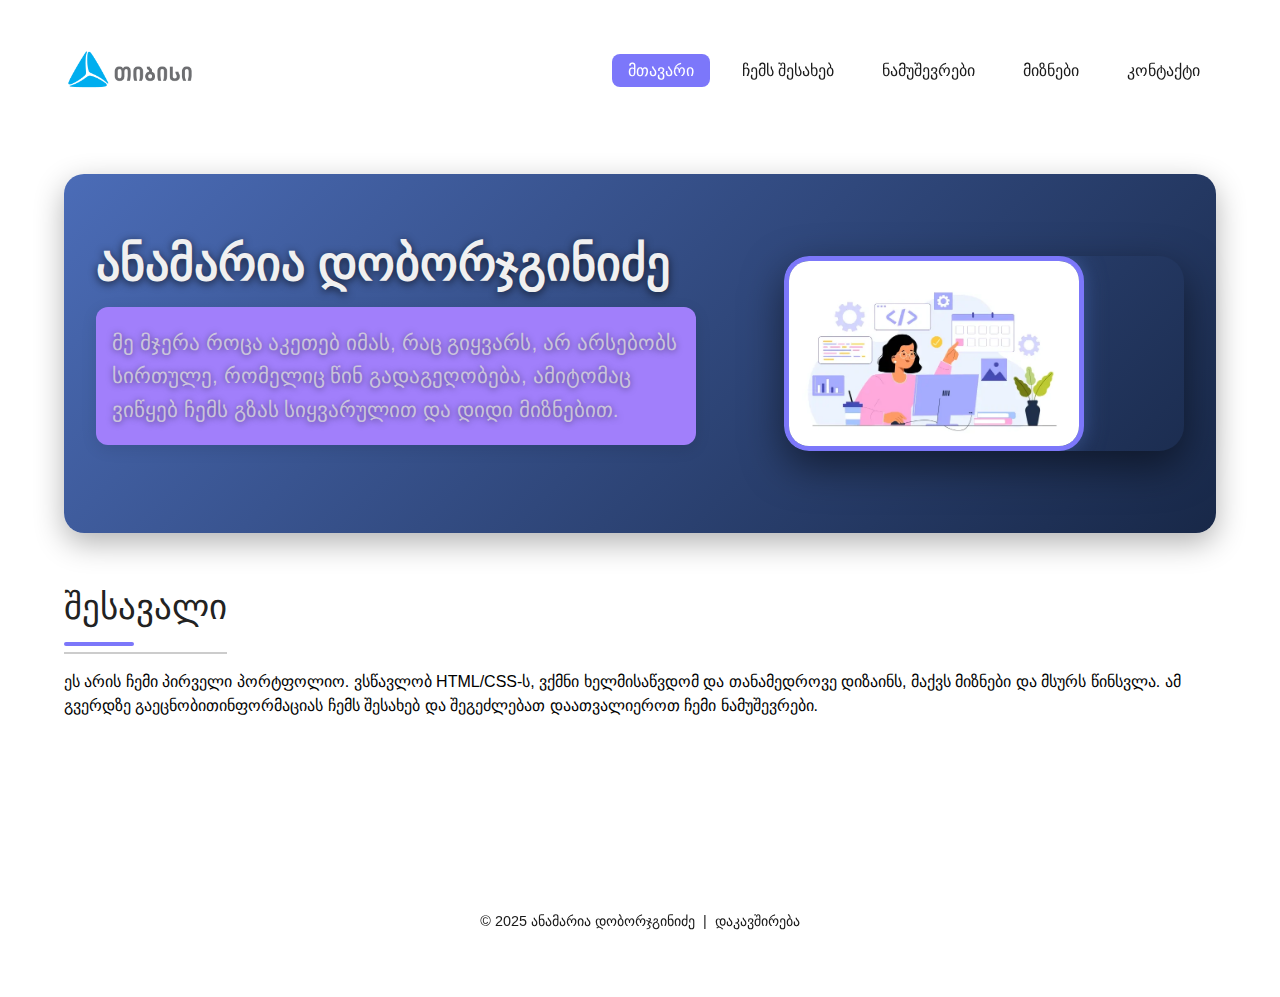
<file: final-project/index.html>
<!DOCTYPE html>
<html lang="ka">
<head>
  <meta charset="UTF-8" />
  <meta name="viewport" content="width=device-width,initial-scale=1.0" />
  <title>ანამარია დობორჯგინიძე | პორტფოლიო</title>
  <link rel="preconnect" href="https://fonts.googleapis.com" />
  <link rel="stylesheet" href="style/style.css"/>
  <link rel="stylesheet" href="style/reset.css"/>
</head>
<body>
  <header>
    <div class="navbar container">
      <a class="logo" href="https://education.tbcbank.ge" target="_blank" aria-label="თიბისის განათლების გვერდი">
        <img src="imiges/თიბისი (1).png" alt="თიბისი ლოგო">
      </a>
      <nav>
        <ul>
          <li><a href="index.html" class="active">მთავარი</a></li>
          <li><a href="../pages/about.html">ჩემს შესახებ</a></li>
          <li><a href="../pages/works.html">ნამუშევრები</a></li>
          <li><a href="../pages/goals.html">მიზნები</a></li>
          <li><a href="../pages/contact.html">კონტაქტი</a></li>
        </ul>
      </nav>
    </div>
  </header>

  <main class="container">
    <section class="hero">
      <div class="text">
        <h1> ანამარია დობორჯგინიძე</h1>
        <div class="quote">
          <p>მე მჯერა როცა აკეთებ იმას, რაც გიყვარს, არ არსებობს სირთულე, რომელიც წინ გადაგეღობება, ამიტომაც ვიწყებ ჩემს გზას სიყვარულით და დიდი მიზნებით.</p>
        </div>
        <p style="margin-top:1.5rem;">
          
        </p>
      </div>
      <div class="image-wrapper">
        <img src="imiges/Website-Developer-Girl-Character-Illustration-700.webp" alt="ანამარია დობორჯგინიძე" class="profile-img">
      </div>
    </section>

    <section class="section">
      <div class="section-title">
        <h2> შესავალი</h2>
      </div>
      <p>ეს არის ჩემი პირველი პორტფოლიო. ვსწავლობ HTML/CSS-ს, ვქმნი ხელმისაწვდომ და თანამედროვე დიზაინს, მაქვს მიზნები და მსურს წინსვლა. ამ გვერდზე გაეცნობითინფორმაციას ჩემს შესახებ და შეგეძლებათ დაათვალიეროთ ჩემი ნამუშევრები.</p>
    </section>
  </main>

  <footer>
    <div class="container">
      <p>© 2025 ანამარია დობორჯგინიძე &nbsp;|&nbsp; <a href="contact.html" style="color:inherit;">დაკავშირება</a></p>
    </div>
  </footer>
</body>
</html>
</file>
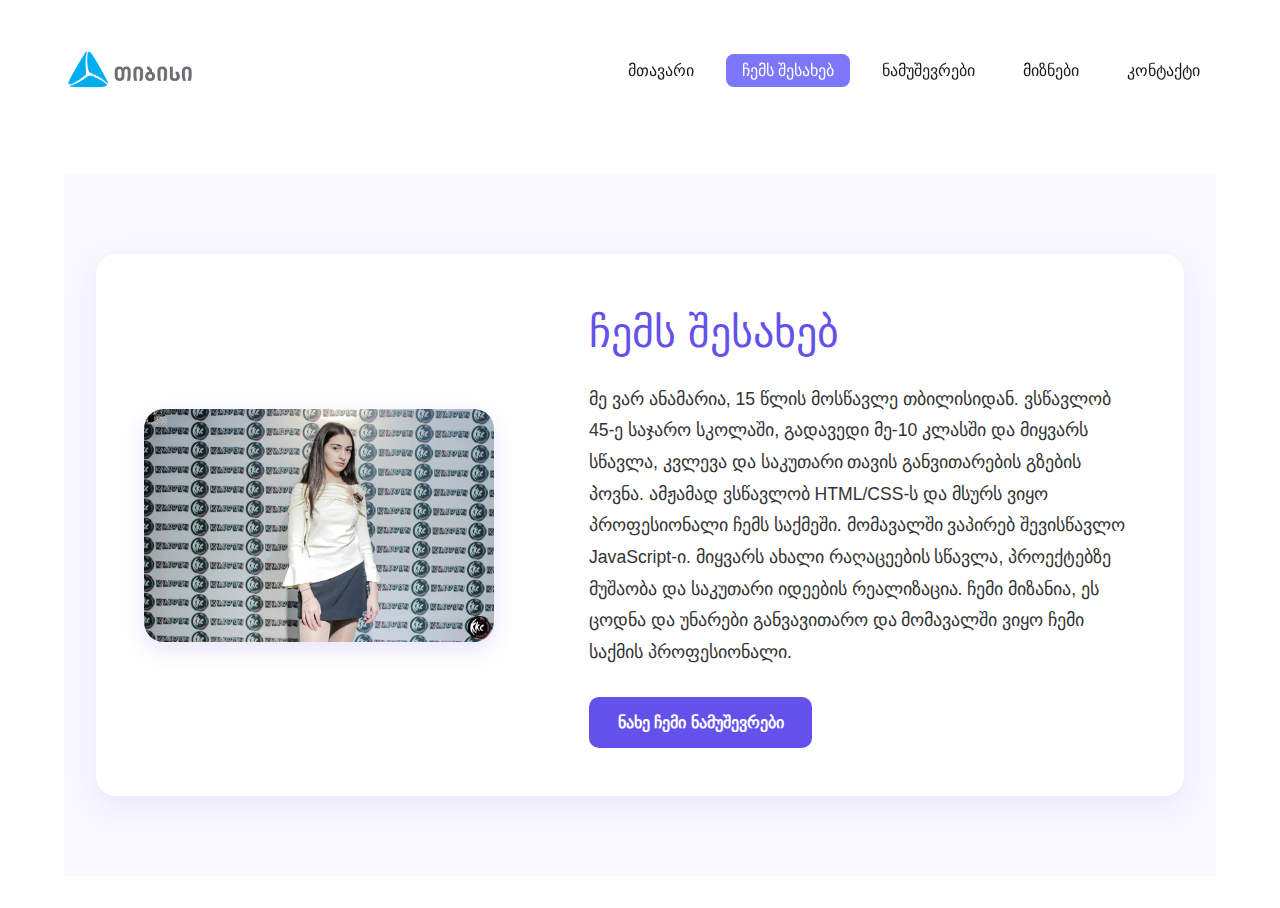
<file: final-project/pages/about.html>
<!DOCTYPE html>
<html lang="ka">
<head>
  <meta charset="UTF-8" />
  <meta name="viewport" content="width=device-width,initial-scale=1.0" />
  <title>ჩემს შესახებ | ანამარია დობორჯგინიძე</title>
  <link rel="stylesheet" href="../style/style.css"/>
  <link rel="stylesheet" href="../style/reset.css"/>
</head>
<body>
  <header>
    <div class="navbar container">
      <a class="logo" href="https://education.tbcbank.ge" target="_blank" aria-label="თიბისის განათლების გვერდი">
        <img src="../imiges/თიბისი (1).png" alt="თიბისი ლოგო">
      </a>
      <nav>
        <ul>
          <li><a href="../index.html">მთავარი</a></li>
          <li><a href="/pages/about.html " class="active">ჩემს შესახებ</a></li>
          <li><a href="../pages/works.html">ნამუშევრები</a></li>
          <li><a href="../pages/goals.html">მიზნები</a></li>
          <li><a href="../pages/contact.html">კონტაქტი</a></li>
        </ul>
      </nav>
    </div>
  </header>

  <main class="container">
  <section class="section about-clean">
  <div class="about-wrapper">
    <div class="about-photo">
      <img src="../imiges/26.02.2025 17.00 -1 kamerton (166).jpg" alt="ანამარია დობორჯგინიძე">
    </div>
    <div class="about-content">
      <h2>ჩემს შესახებ</h2>
      <p>
        მე ვარ ანამარია, 15 წლის მოსწავლე თბილისიდან. ვსწავლობ 45-ე საჯარო სკოლაში, გადავედი მე-10 კლასში და მიყვარს სწავლა, კვლევა და საკუთარი თავის განვითარების გზების პოვნა.  
        ამჟამად ვსწავლობ HTML/CSS-ს და მსურს ვიყო პროფესიონალი ჩემს საქმეში. მომავალში ვაპირებ შევისწავლო JavaScript-ი.  
        მიყვარს ახალი რაღაცეების სწავლა, პროექტებზე მუშაობა და საკუთარი იდეების რეალიზაცია.  
        ჩემი მიზანია, ეს ცოდნა და უნარები განვავითარო და მომავალში ვიყო ჩემი საქმის პროფესიონალი.
      </p>
      <a href="works.html" class="btn">ნახე ჩემი ნამუშევრები</a>
    </div>
  </div>
</section>
</main>
</body>
</html>
</file>
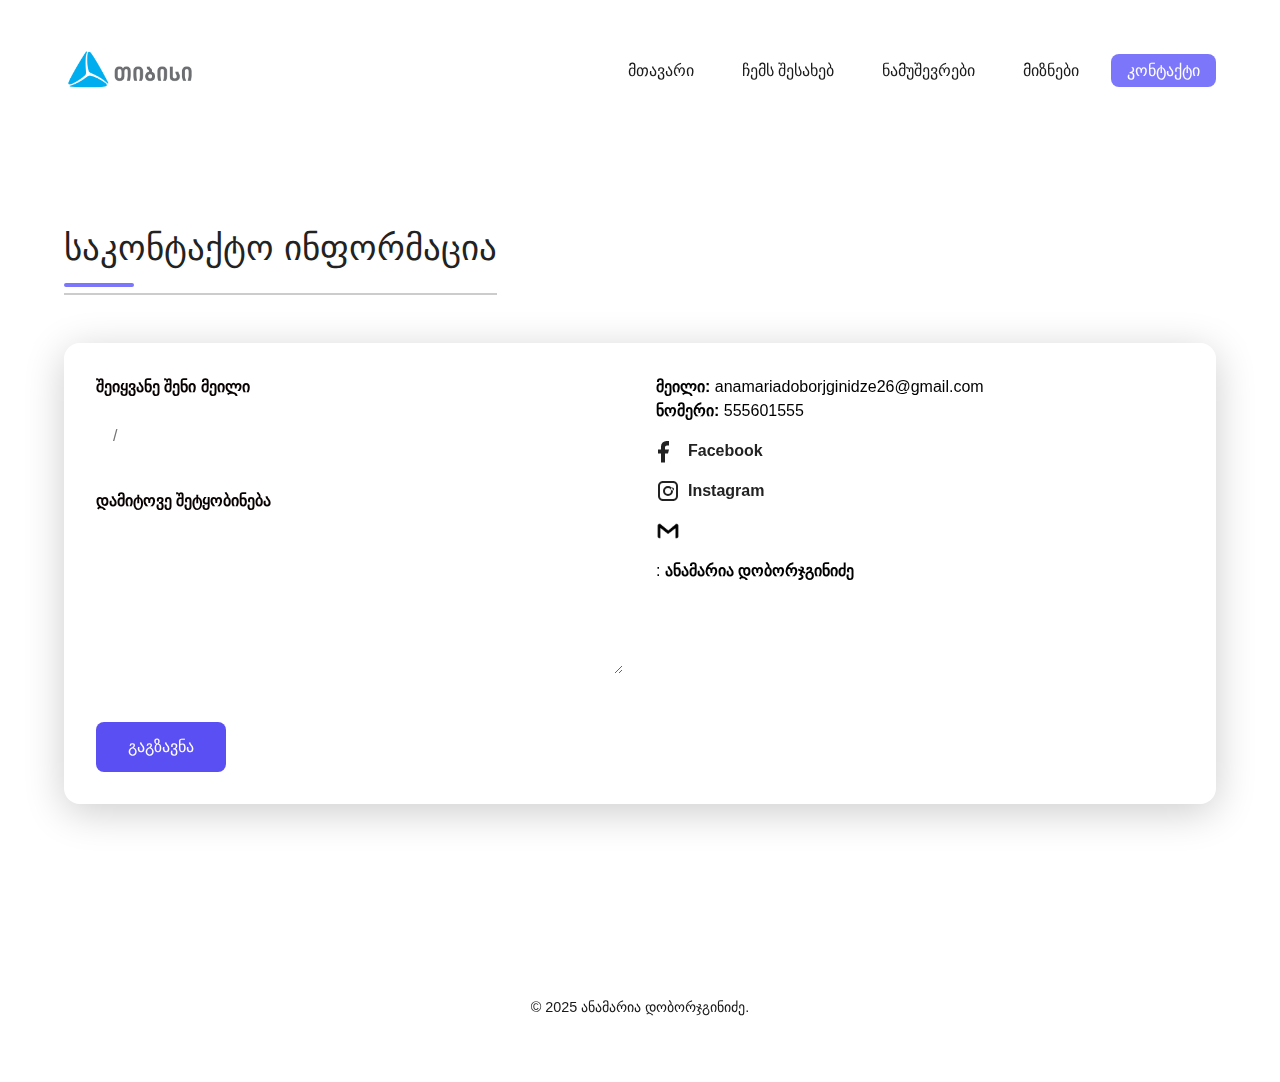
<file: final-project/pages/contact.html>
<!DOCTYPE html>
<html lang="ka">
<head>
  <meta charset="UTF-8" />
  <meta name="viewport" content="width=device-width,initial-scale=1.0" />
  <title>კონტაქტი</title>
  <link rel="stylesheet" href="../style/style.css"/>
  <link rel="stylesheet" href="../style/reset.css"/>
</head>
<body>
  <header>
    <div class="navbar container">
      <a class="logo" href="https://education.tbcbank.ge" target="_blank" aria-label="თიბისის განათლების გვერდი">
        <img src="../imiges/თიბისი (1).png" alt="თიბისი ლოგო">
      </a>
      <nav>
        <ul>
          <li><a href="../index.html">მთავარი</a></li>
          <li><a href="../pages/about.html">ჩემს შესახებ</a></li>
          <li><a href="../pages/works.html">ნამუშევრები</a></li>
          <li><a href="../pages/goals.html">მიზნები</a></li>
          <li><a href="contact.html" class="active">კონტაქტი</a></li>
        </ul>
      </nav>
    </div>
  </header>

  <main class="container">
    <section class="section">
      <div class="section-title">
        <h2>საკონტაქტო ინფორმაცია</h2>
      </div>
      <div class="contact-grid">
        <div class="contact-info">
          <div class="input-group">
            <label for="email">შეიყვანე შენი მეილი</label>
            <input type="email" id="email" placeholder= />
          </div>
          <div class="input-group">
            <label for="message">დამიტოვე შეტყობინება</label>
             <textarea id="message" rows="5" placeholder=""></textarea>
          </div>
          <button class="btn" onclick="alert('ფორმა ფუნქციონალურობის დამატება მოგვიანებით')">გაგზავნა</button>
        </div>
        <div class="contact-info">
          <p><strong>მეილი:</strong> <a href="mailto:anamariadoborjginidze26@gmail.com">anamariadoborjginidze26@gmail.com</a></p>
          <p><strong>ნომერი:</strong> <a href="tel:555601555">555601555</a></p>
          <div class="socials">
            <a href="https://www.facebook.com/share/1DtLEPWXiP/" target="_blank" aria-label="Facebook">
              <!-- Facebook SVG icon -->
              <svg width="24" height="24" fill="currentColor" aria-hidden="true" viewBox="0 0 24 24">
                <path d="M13.5 2h-3a5.5 5.5 0 0 0-5.5 5.5v3H2v4h3v9h4v-9h3l1-4h-4v-2c0-1.1.9-2 2-2h2V2z"/>
              </svg>
              Facebook
            </a>
            <a href="https://www.instagram.com/_doboooooo_/" target="_blank" aria-label="Instagram">
              <!-- Instagram SVG icon -->
              <svg width="24" height="24" fill="currentColor" aria-hidden="true" viewBox="0 0 24 24">
                <path d="M7 2C4.24 2 2 4.24 2 7v10c0 2.76 2.24 5 5 5h10c2.76 0 5-2.24 5-5V7c0-2.76-2.24-5-5-5H7zm10 2a3 3 0 0 1 3 3v10a3 3 0 0 1-3 3H7a3 3 0 0 1-3-3V7a3 3 0 0 1 3-3h10zm-5 3a5 5 0 1 0 0 10 5 5 0 0 0 0-10zm0 2a3 3 0 1 1 0 6 3 3 0 0 1 0-6zm4.5-.5a1.5 1.5 0 1 1 0 3 1.5 1.5 0 0 1 0-3z"/>
              </svg>
              Instagram
            </a>
            <a href="https://mail.google.com/mail/u/3/#inbox" target="_blank" aria-label="Gmail">
                <!--gmail svg icon-->
                <img src="../imiges/gmail.png" width="24" height="24" fill="currentColor" aria-hidden="true" viewBox="0 0 24 24">
                </a>
          </div>
          <p style="margin-top:1rem;">: <strong>ანამარია დობორჯგინიძე</strong></p>
        </div>
      </div>
  
    </section>
  </main>

  <footer>
    <div class="container">
      <p>© 2025 ანამარია დობორჯგინიძე.</p>
    </div>
  </footer>
</body>
</html>
</file>
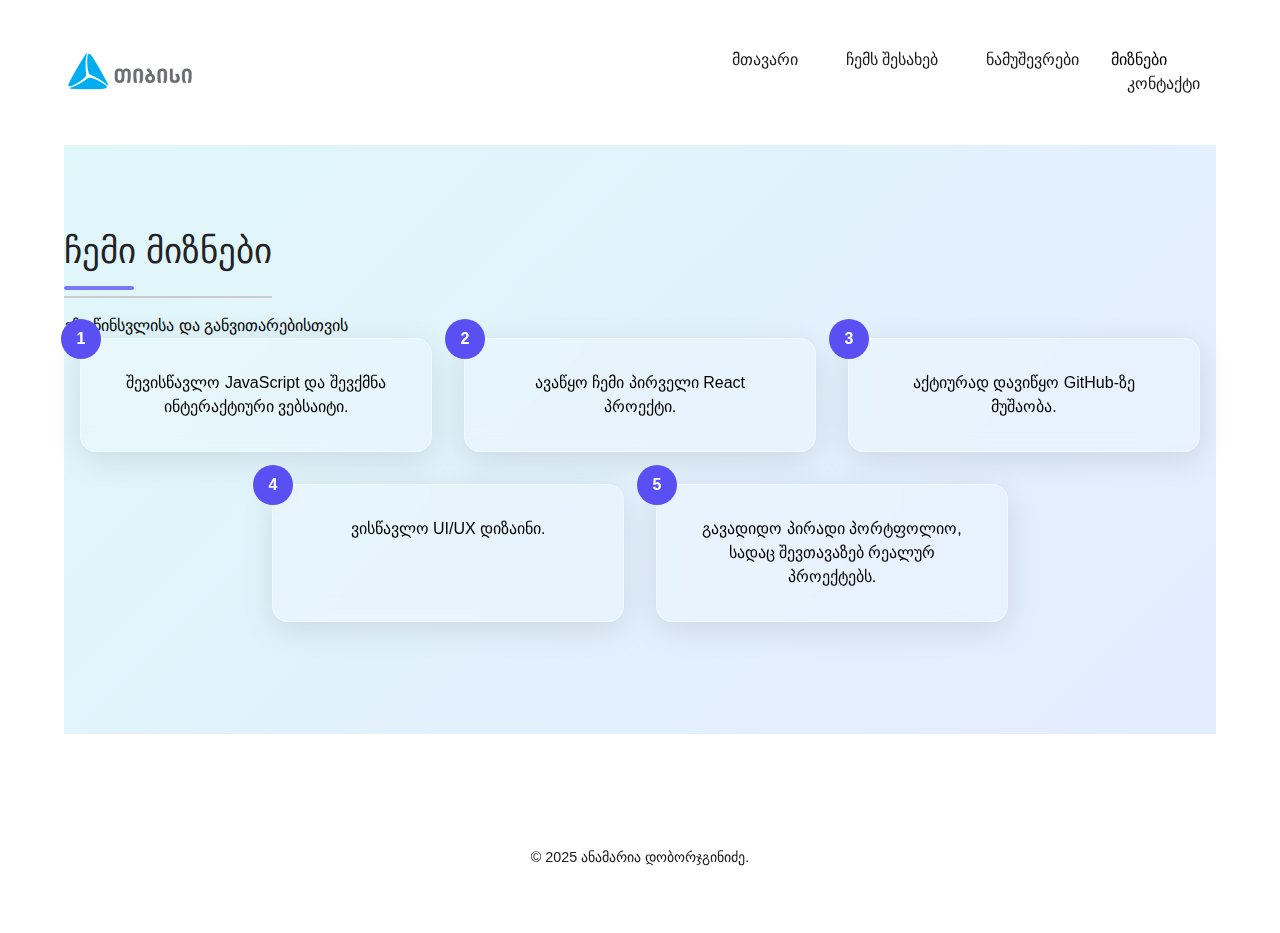
<file: final-project/pages/goals.html>
<!DOCTYPE html>
<html lang="ka">
<head>
  <meta charset="UTF-8" />
  <meta name="viewport" content="width=device-width,initial-scale=1.0" />
  <title>მიზნები</title>
  <link rel="stylesheet" href="../style/style.css"/>
  <link rel="stylesheet" href="../style/reset.css"/>
</head>
<body>
  <header>
    <div class="navbar container">
      <a class="logo" href="https://education.tbcbank.ge" target="_blank" aria-label="თიბისის განათლების გვერდი">
        <img src="../imiges/თიბისი (1).png" alt="თიბისი ლოგო">
      </a>
      <nav>
        <ul>
          <li><a href="../index.html">მთავარი</a></li>
          <li><a href="../pages/about.html">ჩემს შესახებ</a></li>
          <li><a href="../pages/works.html">ნამუშევრები</a></li>
          <li<a href="goals.html" class="active">მიზნები</a></li>
          <li><a href="../pages/contact.html">კონტაქტი</a></li>
        </ul>
      </nav>
    </div>
  </header>

  <main class="container goals-page">
  <section class="section">
    <div class="section-title">
      <h2>ჩემი მიზნები</h2>
      <p class="subtitle">გზა წინსვლისა და განვითარებისთვის </p>
    </div>
    <div class="goals-grid">
      <div class="goal-card">
        <div class="goal-number">1</div>
        <p>შევისწავლო JavaScript და შევქმნა ინტერაქტიური ვებსაიტი.</p>
      </div>
      <div class="goal-card">
        <div class="goal-number">2</div>
        <p>ავაწყო ჩემი პირველი React პროექტი.</p>
      </div>
      <div class="goal-card">
        <div class="goal-number">3</div>
        <p>აქტიურად დავიწყო GitHub-ზე მუშაობა.</p>
      </div>
      <div class="goal-card">
        <div class="goal-number">4</div>
        <p>ვისწავლო UI/UX დიზაინი.</p>
      </div>
      <div class="goal-card">
        <div class="goal-number">5</div>
        <p>გავადიდო პირადი პორტფოლიო, სადაც შევთავაზებ რეალურ პროექტებს.</p>
      </div>
    </div>
  </section>
</main>

  <footer>
    <div class="container">
      <p>© 2025 ანამარია დობორჯგინიძე.</p>
    </div>
  </footer>
</body>
</html>
</file>
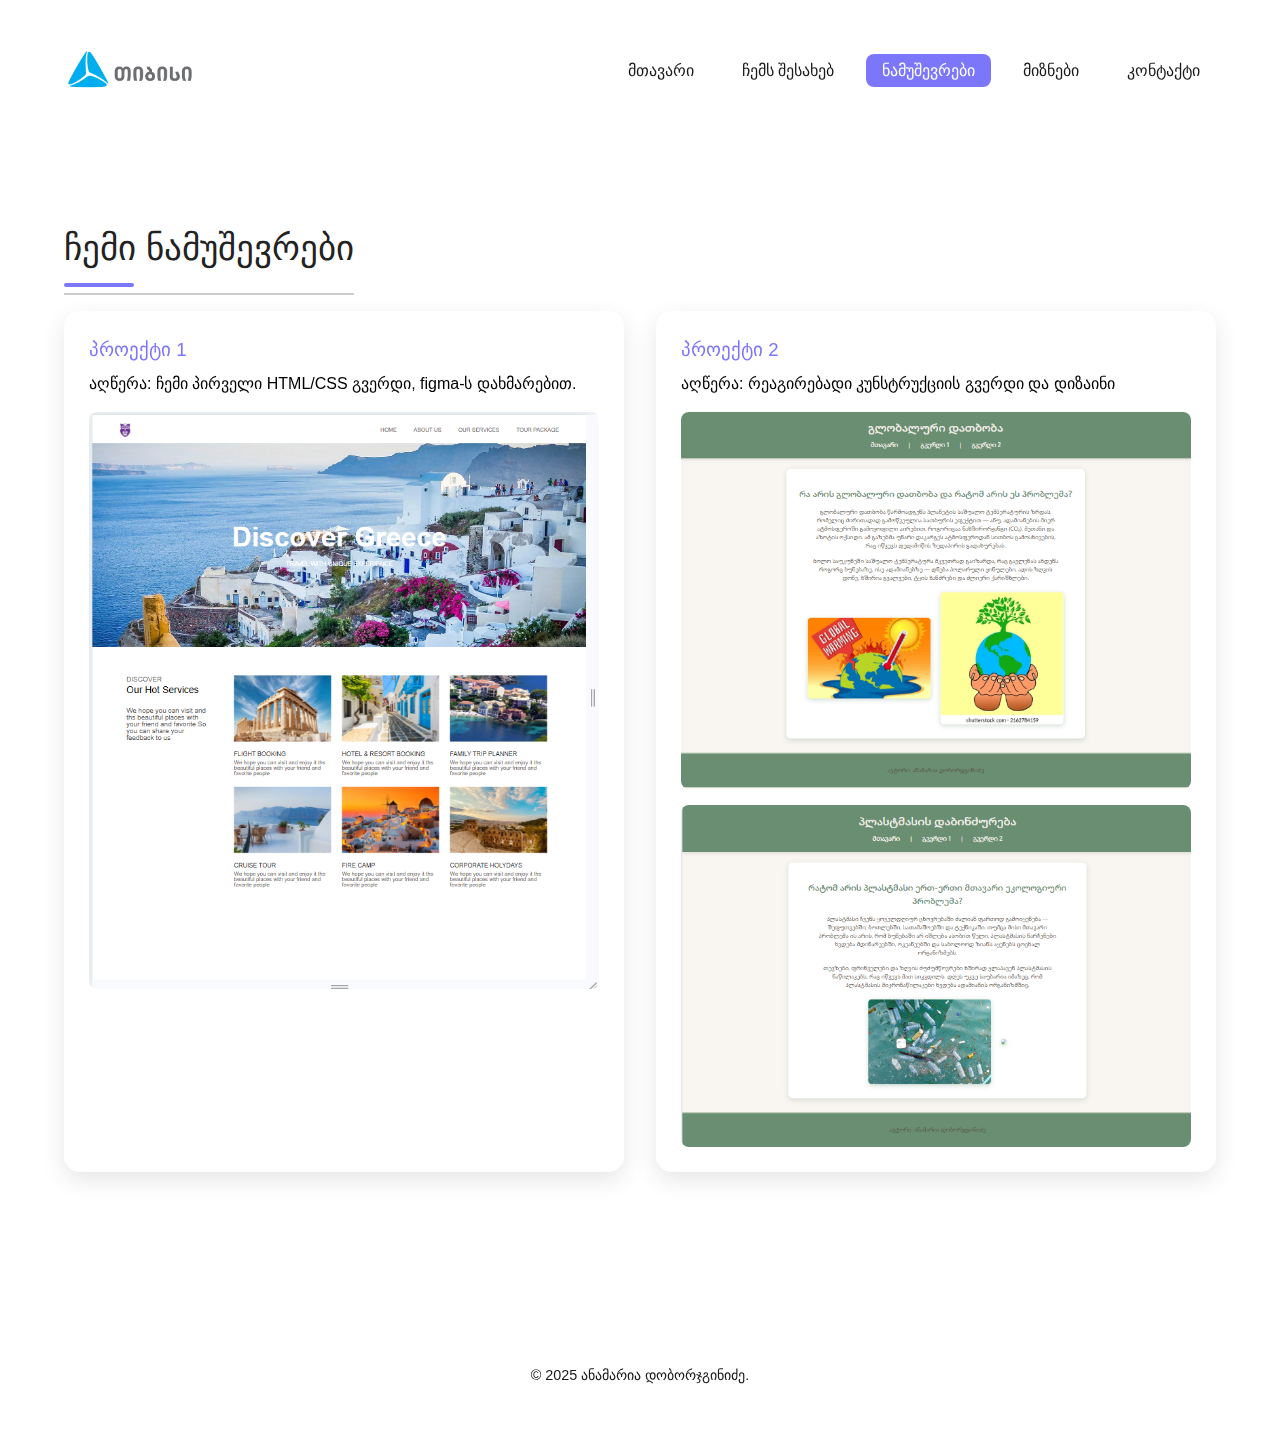
<file: final-project/pages/works.html>
<!DOCTYPE html>
<html lang="ka">
<head>
  <meta charset="UTF-8" />
  <meta name="viewport" content="width=device-width,initial-scale=1.0" />
  <title>ჩემი ნამუშევრები</title>
  <link rel="stylesheet" href="../style/style.css"/>
  <link rel="stylesheet" href="../style/reset.css"/>
</head>
<body>
  <header>
    <div class="navbar container">
      <a class="logo" href="https://education.tbcbank.ge" target="_blank" aria-label="თიბისის განათლების გვერდი">
        <img src="../imiges/თიბისი (1).png" alt="თიბისი ლოგო">
      </a>
      <nav>
        <ul>
          <li><a href="../index.html"">მთავარი</a></li>
          <li><a href="../pages/about.html">ჩემს შესახებ</a></li>
          <li><a href="pages/works.html" class="active">ნამუშევრები</a></li>
          <li><a href="../pages/goals.html">მიზნები</a></li>
          <li><a href="../pages/contact.html">კონტაქტი</a></li>
        </ul>
      </nav>
    </div>
  </header>

  <main class="container">
    <section class="section">
      <div class="section-title">
        <h2>ჩემი ნამუშევრები</h2>
      </div>

      <div class="cards">
        <!-- ნამუშევარი 1 -->
        <div class="card">
          <h3>პროექტი 1</h3>
          <p>აღწერა: ჩემი პირველი HTML/CSS გვერდი, figma-ს დახმარებით.</p>
          <div class="links">
            <img src="../imiges/namushevrebi1.PNG">
          </div>
        </div>

        <!-- ნამუშევარი 2 -->
        <div class="card">
          <h3>პროექტი 2</h3>
          <p>აღწერა: რეაგირებადი კუნსტრუქციის გვერდი და დიზაინი </p>
          <div class="links">
           <img src="../imiges/namushevrebi 2.PNG">
           <img src="../imiges/namushevrebi21.PNG">
          </div>
        </div>

        <!-- შეგიძლია კიდევ დაამატო მეტი ბარათი -->
      </div>

    </section>
  </main>

  <footer>
    <div class="container">
      <p>© 2025 ანამარია დობორჯგინიძე.</p>
    </div>
  </footer>
</body>
</html>
</file>
<file: final-project/style/style.css>
/* style.css */

/* Google Font Integration */
@import url('https://fonts.googleapis.com/css2?family=Poppins:wght@300;400;500;600&display=swap');

:root {
  --primary: #5a4ff3;
  --primary-light: #7c77fa;
  --accent: #a17ffb;
  --bg-color: #f0f3ff;
  --glass-bg: rgba(255,255,255,0.2);
  --glass-border: rgba(255,255,255,0.3);
  --glass-shadow: rgba(0,0,0,0.1);
  --text-dark: #1a1a1a;
  --text-light: #fff;
  --card-radius: 16px;
  --transition: 0.3s ease;
}

body {
  background: var(--bg-color);
  color: var(--text-dark);
  font-family: 'Poppins', sans-serif;
  line-height: 1.6;
  scroll-behavior: smooth;
}

/* Container */
.container {
  width: 90%;
  max-width: 1200px;
  margin: 0 auto;
  padding: 2rem 0;
}

/* Header / Navbar */
header {
  background: var(--glass-bg);
  backdrop-filter: blur(10px);
  position: sticky;
  top: 0;
  z-index: 1000;
  padding: 1rem 0;
  border-bottom: 1px solid var(--glass-border);
}

.navbar {
  display: flex;
  align-items: center;
  justify-content: space-between;
}

.logo img {
  height: 45px;
  transition: transform var(--transition);
}
.logo img:hover {
  transform: scale(1.1);
}

nav ul {
  display: flex;
  gap: 1rem;
}
nav a {
  padding: 0.5rem 1rem;
  border-radius: 8px;
  color: var(--text-dark);
  font-weight: 500;
  transition: var(--transition);
}
nav a:hover,
nav a.active {
  background: var(--primary-light);
  color: var(--text-light);
}

/* Hero section */
.hero {
  display: flex;
  align-items: center;
  justify-content: space-between;
  gap: 2rem;
  padding: 4rem 2rem;
  background: linear-gradient(135deg, #4b6cb7 0%, #182848 100%);
  border-radius: 20px;
  color: #f0f0f0;
  box-shadow: 0 10px 30px rgba(0,0,0,0.3);
  flex-wrap: wrap;
}

.hero .text {
  flex: 1 1 500px;
  max-width: 600px;
}

.hero .text h1 {
  font-size: 3rem;
  font-weight: 800;
  margin-bottom: 1rem;
  line-height: 1.1;
  text-shadow: 0 2px 8px rgba(0,0,0,0.7);
}

.hero .quote p {
  font-size: 1.3rem;
  line-height: 1.6;
  color: #dcdcdccc;
  font-weight: 400;
  text-shadow: 0 1px 6px rgba(0,0,0,0.5);
}

.hero .image-wrapper {
  flex: 1 1 350px;
  max-width: 400px;
  border-radius: 25px;
  overflow: hidden;
  box-shadow: 0 15px 40px rgba(0,0,0,0.5);
  transition: transform 0.35s ease;
}

.hero .image-wrapper img {
  width: 100%;
  height: auto;
  display: block;
  border-radius: 25px;
  object-fit: cover;
  filter: drop-shadow(0 0 10px rgba(75,108,183,0.7));
}

.hero .image-wrapper:hover {
  transform: scale(1.05);
}

/* მობილური */
@media (max-width: 768px) {
  .hero {
    flex-direction: column;
    padding: 2rem 1rem;
  }
  .hero .image-wrapper {
    max-width: 100%;
    margin-top: 2rem;
  }
  .hero .text h1 {
    font-size: 2rem;
  }
}
.quote {
  background: var(--accent);
  color: var(--text-light);
  padding: 1.2rem 1rem;
  border-radius: 12px;
  box-shadow: 0 4px 16px var(--glass-shadow);
  margin-top: 1rem;
}
.profile-img {
  border-radius: 50%;
  max-width: 300px;
  border: 5px solid var(--primary-light);
  box-shadow: 0 5px 20px var(--glass-shadow);
}

/* Section Titles */
.section-title h2 {
  font-size: 2rem;
  color: var(--primary);
  margin-bottom: 1rem;
  position: relative;
}
.section-title h2::after {
  content: "";
  display: block;
  width: 70px;
  height: 4px;
  background: var(--primary-light);
  margin-top: 0.5rem;
  border-radius: 2px;
}
.about-section {
  background: #ffffff;
  border-radius: 20px;
  padding: 4rem 2rem;
  box-shadow: 0 10px 30px rgba(0, 0, 0, 0.05);
  margin: 2rem 0;
}

.about-layout {
  display: flex;
  gap: 3rem;
  align-items: center;
  justify-content: space-between;
  flex-wrap: wrap;
}

.about-text {
  flex: 1 1 480px;
  font-size: 1.1rem;
  color: #333;
  line-height: 1.8;
}

.about-text a.btn {
  display: inline-block;
  margin-top: 1.5rem;
  padding: 0.75rem 1.5rem;
  background-color: #444;
  color: #fff;
  border-radius: 8px;
  text-decoration: none;
  transition: 0.3s ease;
}

.about-text a.btn:hover {
  background-color: #666;
}

.about-image {
  flex: 1 1 350px;
  text-align: center;
}

.about-image img {
  max-width: 100%;
  border-radius: 20px;
  border: 5px solid #eee;
  box-shadow: 0 8px 24px rgba(0, 0, 0, 0.2);
}

@media (max-width: 768px) {
  .about-layout {
    flex-direction: column;
  }

  .about-image {
    margin-top: 2rem;
  }
}
.section-title h2 {
  font-size: 2.2rem;
  color: #222;
  border-bottom: 2px solid #ccc;
  display: inline-block;
  padding-bottom: 0.4rem;
}
/* General Section */
.section {
  padding: 3rem 0;
  animation: fadeInUp 1s ease;
}

/* Cards grid (works page) */
.cards {
  display: grid;
  gap: 2rem;
  grid-template-columns: repeat(auto-fit, minmax(280px, 1fr));
}
.card {
  background: var(--glass-bg);
  backdrop-filter: blur(12px);
  border: 1px solid var(--glass-border);
  border-radius: var(--card-radius);
  padding: 1.5rem;
  box-shadow: 0 8px 24px var(--glass-shadow);
  transition: transform var(--transition);
}
.card:hover {
  transform: translateY(-8px);
}
.card h3 {
  margin-bottom: 0.5rem;
  color: var(--primary-light);
}
.card .links img {
  margin-top: 1rem;
  border-radius: 8px;
  transition: transform var(--transition);
}
.card .links img:hover {
  transform: scale(1.05);
}

/* Goals page styling */
.goals-page {
  background: linear-gradient(135deg, #e0f7fa, #e4ecff);
  padding-bottom: 4rem;
}
.goals-grid {
  display: flex;
  flex-wrap: wrap;
  gap: 2rem;
  justify-content: center;
}

.goal-card {
  flex: 1 1 calc(33.333% - 2rem);
  max-width: calc(33.333% - 2rem);
  background: rgba(255, 255, 255, 0.2);
  backdrop-filter: blur(10px);
  border: 1px solid rgba(255,255,255,0.3);
  border-radius: 16px;
  padding: 2rem;
  text-align: center;
  box-shadow: 0 8px 32px rgba(0,0,0,0.1);
  position: relative;
  transition: transform 0.3s ease;
}
.goal-card:hover {
  transform: translateY(-10px);
}

.goal-number {
  width: 40px;
  height: 40px;
  background: var(--primary);
  color: white;
  border-radius: 50%;
  display: flex;
  align-items: center;
  justify-content: center;
  font-weight: bold;
  position: absolute;
  top: -20px;
  left: -20px;
}

@media (max-width: 768px) {
  .goals-list {
    flex-direction: column;
    align-items: center;
  }

  .goals-list li {
    flex: 1 1 100%;
    max-width: 90%;
  }
}

@media (max-width: 900px) {
  .goal-card {
    flex: 1 1 calc(50% - 2rem);
    max-width: calc(50% - 2rem);
  }
}

@media (max-width: 600px) {
  .goal-card {
    flex: 1 1 100%;
    max-width: 100%;
  }
}

/* Contact page */
.contact-grid {
  display: grid;
  grid-template-columns: 1fr 1fr;
  gap: 2rem;
  background: rgba(255, 255, 255, 0.1);
  padding: 2rem;
  border-radius: 16px;
  backdrop-filter: blur(12px);
  box-shadow: 0 8px 40px rgba(0, 0, 0, 0.2);
  margin-top: 2rem;
}

@media (max-width: 768px) {
  .contact-grid {
    grid-template-columns: 1fr;
  }
}
.input-group { 
  margin-bottom: 1.5rem;
}

.input-group label {
  display: block;
  margin-bottom: 0.5rem;
  font-weight: 600;
  color: #070101;
}

.input-group input,
.input-group textarea {
  width: 100%;
  padding: 1rem;
  border: 1px solid rgba(255,255,255,0.3);
  border-radius: 8px;
  background-color: rgba(255,255,255,0.15);
  color: #fff;
  font-size: 1rem;
  outline: none;
  transition: border-color 0.3s ease, box-shadow 0.3s ease;
}

.input-group input:focus,
.input-group textarea:focus {
  border-color: var(--primary);
  box-shadow: 0 0 8px var(--primary);

  /* Placeholder-ის ფერი და სტილი */
input::placeholder,
textarea::placeholder {
  color: rgba(255, 255, 255, 0.7); /* ნახევრად გამჭვირვალე თეთრი */
  font-style: italic;
  transition: color 0.3s ease;
}

/* როცა input-ში ან textarea-ში ფოკუსი გაქვს, placeholder ქრება */
input:focus::placeholder,
textarea:focus::placeholder {
  color: transparent;
}

/* Input და Textarea ძირითადი სტილი */
.input-group input,
.input-group textarea {
  width: 100%;
  padding: 1rem;
  border: 1px solid rgba(255,255,255,0.3);
  border-radius: 8px;
  background-color: rgba(255,255,255,0.15);
  color: #fff;
  font-size: 1rem;
  outline: none;
  transition: border-color 0.3s ease, box-shadow 0.3s ease;
}

/* ფოკუსზე ფერი და ჩრდილი */
.input-group input:focus,
.input-group textarea:focus {
  border-color: var(--primary);
  box-shadow: 0 0 8px var(--primary);
  color: #fff;
}
}
.contact-info .btn {
  background: var(--primary);
  color: #fff;
  padding: 0.8rem 2rem;
  border: none;
  border-radius: 8px;
  cursor: pointer;
  transition: background 0.3s ease;
  font-size: 1rem;
  margin-top: 1rem;
}

.contact-info .btn:hover {
  background: #3b28d6;
}
.socials {
  margin-top: 1rem;
  display: flex;
  flex-direction: column;
  gap: 1rem;
}

.socials a {
  color: #fff;
  font-weight: 600;
  display: flex;
  align-items: center;
  gap: 0.5rem;
  text-decoration: none;
  transition: color 0.3s ease;

}
.socials svg {
  width: 24px;
  height: 24px;
  fill: #222; /* მუქი ნაცრისფერი, ნათლად ჩანს ღია ფერზე */
  transition: fill 0.3s ease, filter 0.3s ease;
}
.socials a {
  color: #222;
  font-weight: 600;
  display: flex;
  align-items: center;
  gap: 0.5rem;
  text-decoration: none;
  transition: color 0.3s ease;
}

.socials a:hover {
  color: var(--primary);
}
/* Footer */
footer {
  background: var(--glass-bg);
  backdrop-filter: blur(8px);
  text-align: center;
  padding: 2rem 0;
  margin-top: 3rem;
  border-top: 1px solid var(--glass-border);
  color: var(--text-dark);
  font-size: 0.9rem;
}

/* Animations */
@keyframes fadeInUp {
  from { opacity: 0; transform: translateY(20px); }
  to { opacity: 1; transform: translateY(0); }
}
@keyframes fadeInDown {
  from { opacity: 0; transform: translateY(-20px); }
  to { opacity: 1; transform: translateY(0); }
}

/* Responsive adjustments */
@media (max-width: 768px) {
  .hero {
    flex-direction: column;
    text-align: center;
  }
  .logo img {
    height: 35px;
  }
  nav ul {
    flex-direction: column;
    gap: 0.5rem;
  }
}

.about-clean {
  padding: 5rem 2rem;
  background: #f9f8ff;
}

.about-wrapper {
  max-width: 1200px;
  margin: 0 auto;
  display: flex;
  align-items: center;
  gap: 3rem;
  flex-wrap: wrap;
  background: #ffffff;
  padding: 3rem;
  border-radius: 20px;
  box-shadow: 0 10px 30px rgba(100, 81, 236, 0.1);
}

.about-photo {
  flex: 1 1 350px;
  text-align: center;
}

.about-photo img {
  width: 100%;
  max-width: 350px;
  border-radius: 20px;
  box-shadow: 0 8px 20px rgba(100, 81, 236, 0.15);
}

.about-content {
  flex: 1 1 500px;
}

.about-content h2 {
  font-size: 2.6rem;
  color: #6451ec;
  margin-bottom: 1.2rem;
}

.about-content p {
  font-size: 1.1rem;
  line-height: 1.8;
  color: #333;
}

.about-content .btn {
  display: inline-block;
  margin-top: 1.8rem;
  background-color: #6451ec;
  color: white;
  padding: 0.85rem 1.8rem;
  border-radius: 10px;
  text-decoration: none;
  font-weight: 600;
  transition: 0.3s ease;
}

.about-content .btn:hover {
  background-color: #4c3dc7;
}

/* მობილურისთვის */
@media (max-width: 768px) {
  .about-wrapper {
    flex-direction: column;
    text-align: center;
  }

  .about-content h2 {
    font-size: 2.2rem;
  }

  .about-content p {
    font-size: 1rem;
  }

  .about-content .btn {
    width: 100%;
    padding: 1rem;
  }
}
</file>
